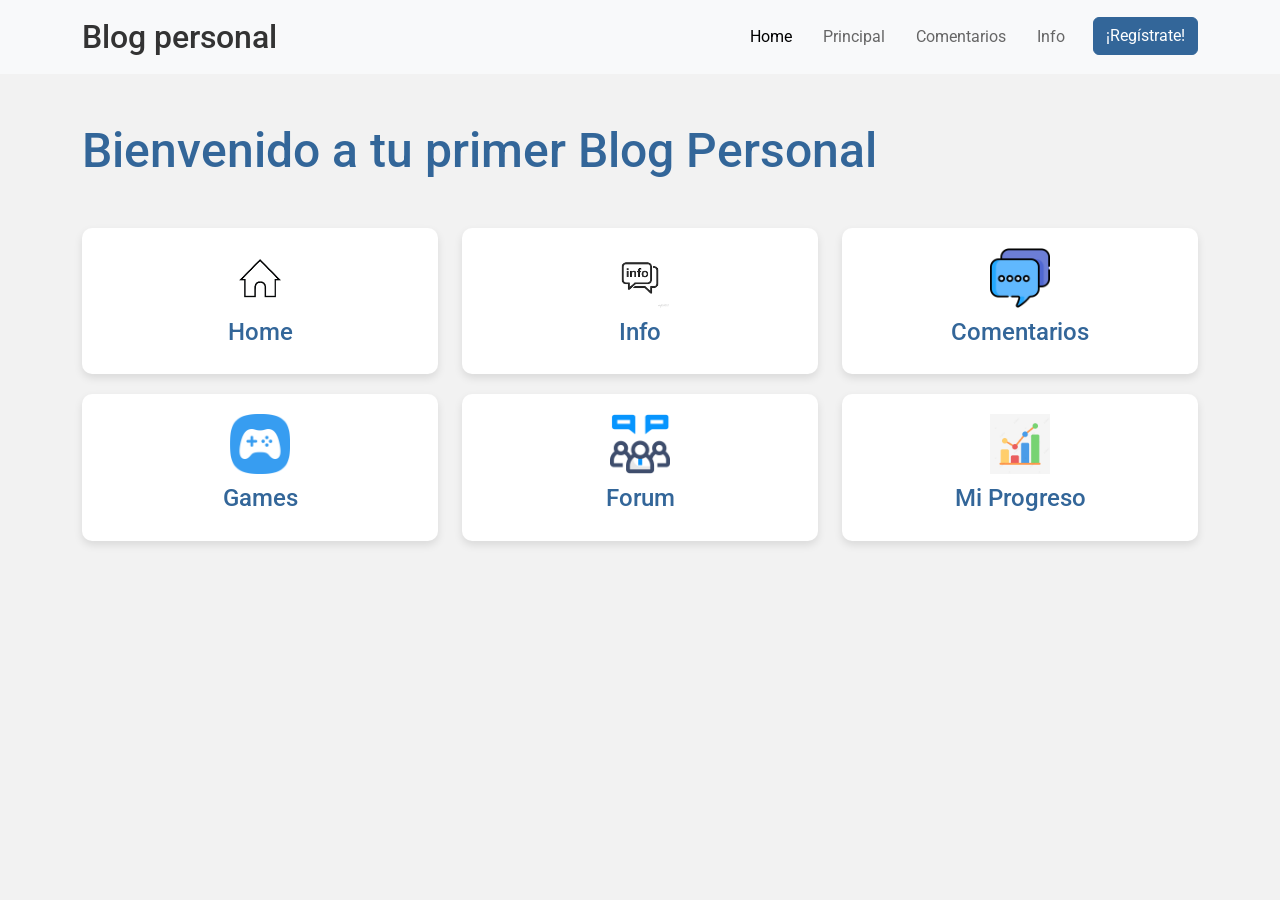
<file: Index.html>
<!DOCTYPE html>
<html lang="es">

<head>
    <meta charset="UTF-8">
    <meta name="viewport" content="width=device-width, initial-scale=1.0">
    <title>Website</title>
    <!-- Actualiza la ruta de los archivos CSS -->
    <link href="https://cdn.jsdelivr.net/npm/bootstrap@5.3.0/dist/css/bootstrap.min.css" rel="stylesheet">
    <link rel="stylesheet" href="/styles.css">
    <link href="https://fonts.googleapis.com/css2?family=Roboto:wght@300;500&display=swap" rel="stylesheet">
</head>

<body>
    <!-- Navbar -->
    <nav class="navbar navbar-expand-lg navbar-light bg-light">
        <div class="container">
            <a class="navbar-brand" href="#">
                Blog personal
            </a>
            <button class="navbar-toggler" type="button" data-bs-toggle="collapse" data-bs-target="#navbarNav"
                aria-controls="navbarNav" aria-expanded="false" aria-label="Toggle navigation">
                <span class="navbar-toggler-icon"></span>
            </button>
            <div class="collapse navbar-collapse" id="navbarNav">
                <ul class="navbar-nav ms-auto">
                    <li class="nav-item">
                        <a class="nav-link active" aria-current="page" href="#">Home</a>
                    </li>
                    <li class="nav-item">
                        <a class="nav-link" href="#">Principal</a>
                    </li>
                    <li class="nav-item">
                        <a class="nav-link" href="#">Comentarios</a>
                    </li>
                    <li class="nav-item">
                        <a class="nav-link" href="#">Info</a>
                    </li>
                    <li class="nav-item">
                        <a class="btn btn-primary" href="#">¡Regístrate!</a>
                    </li>
                </ul>
            </div>
        </div>
    </nav>

    <!-- Main Content -->
    <div class="container text-justify my-5">
        <h1>Bienvenido a tu primer Blog Personal</h1>
    </div>

    <div class="container text-center my-5">
        <div class="row">   
            <div class="col-md-4">
                <div class="menu-item">
                    <!-- Actualiza la ruta de las imágenes -->
                    <img src="/images/home.png" alt="Home" class="icon img-fluid">
                    <h3>Home</h3>
                </div>
            </div>
            <div class="col-md-4">
                <div class="menu-item">
                    <img src="./images/info.png" alt="Info" class="icon img-fluid">

                    <h3>Info</h3>
                </div>
            </div>
            <div class="col-md-4">
                <div class="menu-item">
                    <img src="/images/comentario.png" alt="Comentarios" class="icon img-fluid">
                    <h3>Comentarios</h3>
                </div>
            </div>
            <div class="col-md-4">
                <div class="menu-item">
                    <img src="/images/juego.png" alt="Games" class="icon img-fluid">
                    <h3>Games</h3>
                </div>
            </div>
            <div class="col-md-4">
                <div class="menu-item">
                    <img src="/images/foro.png" alt="Forum" class="icon img-fluid">
                    <h3>Forum</h3>
                </div>
            </div>
            <div class="col-md-4">
                <div class="menu-item">
                    <img src="/images/progreso.png" alt="Mi progreso" class="icon img-fluid">
                    <h3>Mi Progreso</h3>
                </div>
            </div>
        </div>
    </div>

    <!-- Bootstrap JS -->
    <script src="https://cdn.jsdelivr.net/npm/bootstrap@5.3.0/dist/js/bootstrap.bundle.min.js"></script>
</body>

</html>
</file>
<file: styles.css>
body {
    font-family: 'Roboto', sans-serif;
    background-color: #f2f2f2;
    color: #333;
}

.navbar-brand {
    font-size: 2rem;
    font-weight: 500;
    color: #333;
}

.navbar-nav .nav-link {
    font-size: 1rem;
    margin-left: 15px;
    color: #666;
}

.navbar-nav .btn {
    margin-left: 20px;
    background-color: #336699;
    border-color: #336699;
}

.container .menu-item {
    padding: 20px;
    background-color: #fff;
    border-radius: 10px;
    box-shadow: 0 4px 8px rgba(0, 0, 0, 0.1);
    margin-bottom: 20px;
}

.container .menu-item h3 {
    margin-top: 10px;
    font-size: 1.5rem;
    color: #336699;
}

.container .icon {
    width: 60px;
    height: 60px;
}

h1 {
    font-size: 3rem;
    color: #336699;
}

h4 {
    font-size: 1.5rem;
    color: #666;
}

.btn-primary {
    background-color: #336699;
    border-color: #336699;
}

.btn-primary:hover {
    background-color: #274b6d;
    border-color: #274b6d;
}
</file>
